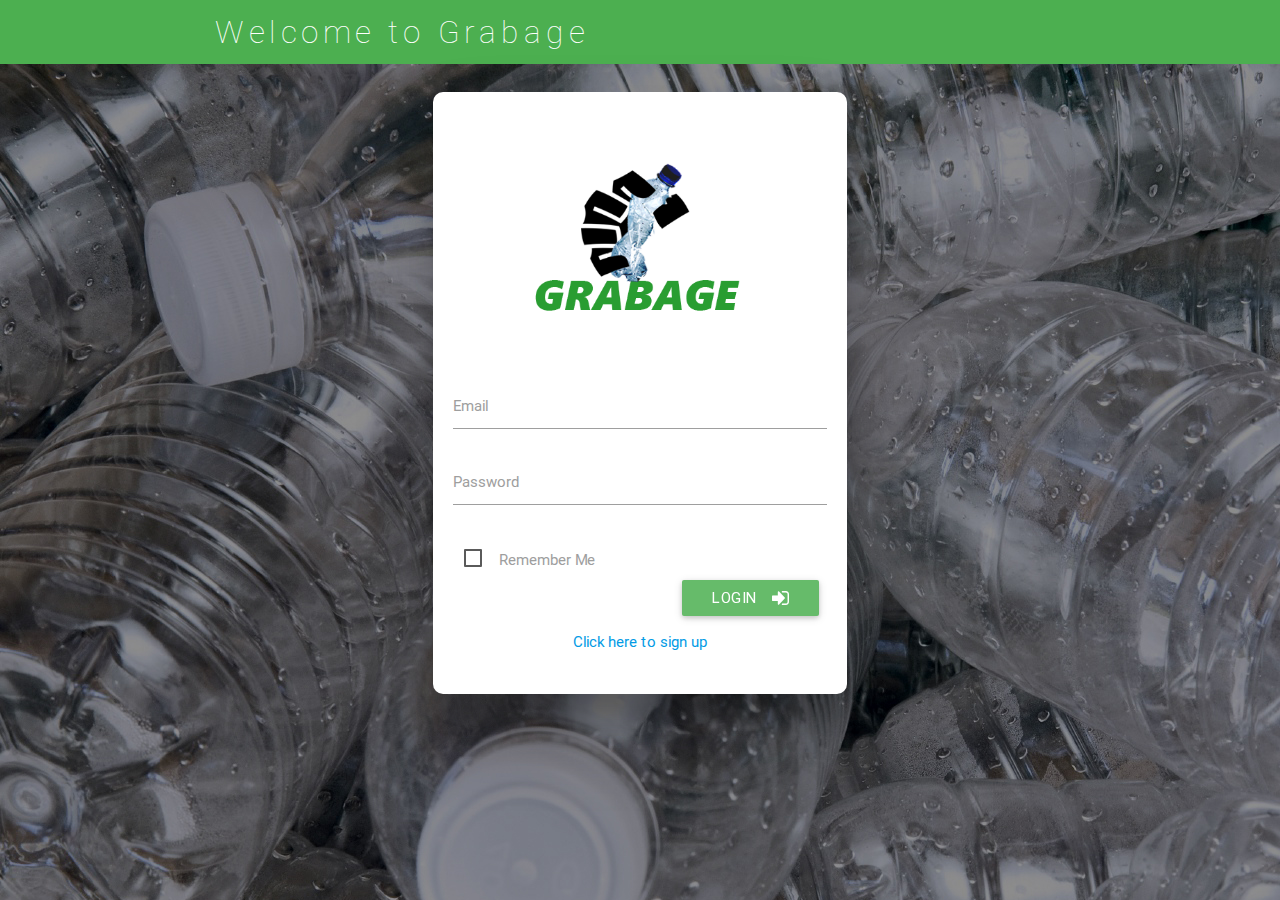
<file: WebContent/index.html>
<!DOCTYPE html>
<html>
<head>
    <meta http-equiv="Content-Type" content="text/html; charset=UTF-8"/>
    <meta name="viewport" content="width=device-width, initial-scale=1, maximum-scale=1.0, user-scalable=no"/>
    <meta name="theme-color" content="#99ff99">
    <title>Grabage - Login</title>

    <!-- CSS  -->
    <link href="min/plugin-min.css" type="text/css" rel="stylesheet">
    <link href="min/custom-min.css" type="text/css" rel="stylesheet">
    <link rel="icon" type="image/png" href="img/Logo.png">
    <style>
        #google 
        {
            width: 130px;
            height: 44px;
            background-image: url(img/google.jpg);
            background-repeat: no-repeat;
            background-size: 100%
        }
        #facebook 
        {
            width: 130px;
            height: 44px;
            background-image: url(img/facebook.jpg);
            background-repeat: no-repeat;
            background-size: 100%
        }
        
        body
        {
            background-image: url(img/BG1.jpg);
        }
        
        .card-panel
        {
            border-radius: 10px;
        }
        
    </style>
    <script>
            $(document).ready(function() {
          $('.modal-trigger').leanModal();
        });
    </script>
</head>
<body style"background-size: 100%; background-color: grey;">
    
    <nav id="nav_f" class="green" role="navigation">
       
        <div class="container">
            <div class="nav-wrapper">
                <a id="logo-container" href="login.html" class="brand-logo">Welcome to Grabage</a>    
                <a href="#" data-activates="nav-mobile" class="button-collapse"><i class="mdi-navigation-menu"></i></a>
            </div>
        </div>
    </nav>
	<div class="container" style="margin-top:20px;">
		
        <div class="row">
            
			<div class="col s12 m6 offset-m3">
       
		<div class="card-panel z-depth-5">
        <center><img src= "img/Logo.png" width="350" height="250" ></center>
            <div class="row">
              <form class="col s12 m12" action="home.html">
                <div class="row">
                    
                  <div class="input-field col s12 m12">
                    <input id="icon_prefix" type="text" class="validate">
                    <label for="icon_prefix">Email</label>
                  </div>

                  <div class="input-field col s12 m12">
                    <input id="icon_conf_password" type="password" class="validate">
                    <label for="icon_password">Password</label>
                  </div>
                    
                <div class="input-field col s12 m12">
                    <input type="checkbox" name="checkb" value="check">
                    <label for="icon_password">Remember Me</label>
                  </div>
                    
                </div>
                <div class="col offset-s7 s7">
                    <button class="btn waves-effect waves-light green lighten-1" type="submit" name="action">Login
                        <i class="fa fa-sign-in right"></i>
                    </button>
                </div>
                <!--div class="col offset-s1 s10">
                    <div class="col offset-s4 s7">
                     <font size=2 color ="green">OR sign up with:</font>
                    </div>
                    <div class="col offset-s1 s12">
                    <button id="facebook" href="https://www.facebook.com/" >
                    </button>
        
                    <button id="google" href="https://www.google.com/">
                    </button>
                    </div>
                </div-->
                <center><a href = "signup.html">Click here to sign up</a></center>
              </form>

            </div><!--row-->



            
          
</div><!--card-->


</div><!--col-->
  </div><!--row-->
	</div>

</body>
    
<!--  Scripts-->
    <script src="min/plugin-min.js"></script>
    <script src="min/custom-min.js"></script>

</html>
</file>
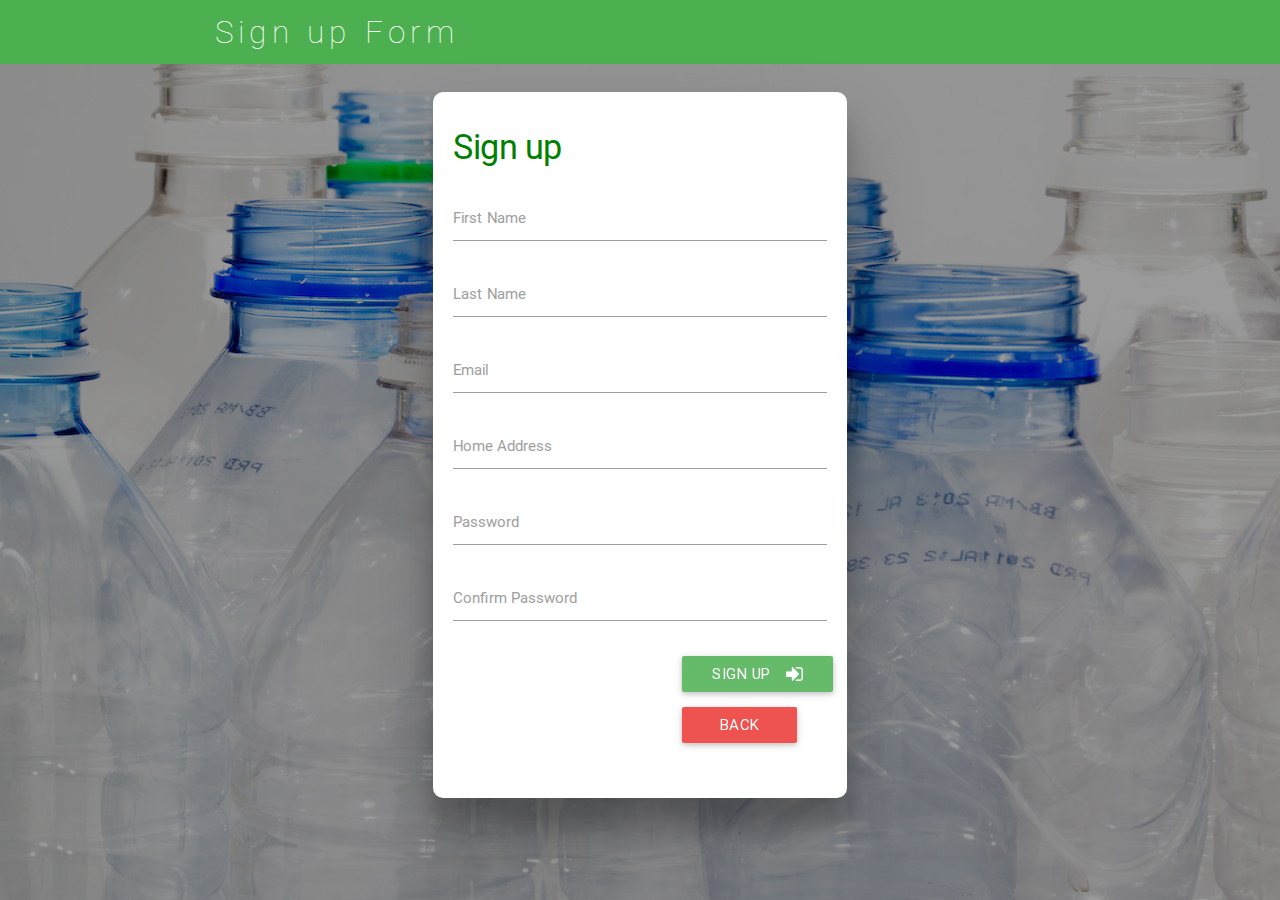
<file: WebContent/signup.html>
<!DOCTYPE html>
<html>
<head>
    <meta http-equiv="Content-Type" content="text/html; charset=UTF-8"/>
    <meta name="viewport" content="width=device-width, initial-scale=1, maximum-scale=1.0, user-scalable=no"/>
    <meta name="theme-color" content="#99ff99">
    <title>Grabage - Sign up</title>

    <!-- CSS  -->
    <link href="min/plugin-min.css" type="text/css" rel="stylesheet">
    <link href="min/custom-min.css" type="text/css" rel="stylesheet">
    <link rel="icon" type="image/png" href="img/Logo.png">
    <style>
        #google 
        {
            width: 130px;
            height: 44px;
            background-image: url(img/google.jpg);
            background-repeat: no-repeat;
            background-size: 100%
        }
        #facebook 
        {
            width: 130px;
            height: 44px;
            background-image: url(img/facebook.jpg);
            background-repeat: no-repeat;
            background-size: 100%
        }
        body
        {
            background-image: url(img/BG2.jpg);
        }
        .card-panel
        {
            border-radius: 10px;
        }
    </style>
</head>
<body style"background-size: 100%; background-color: grey;">
    <nav id="nav_f" class="green" role="navigation">
        <div class="container">
            <div class="nav-wrapper">
                <a id="logo-container" href="index.html" class="brand-logo"> Sign up Form</a>

                
                <a href="#" data-activates="nav-mobile" class="button-collapse"><i class="mdi-navigation-menu"></i></a>
            </div>
        </div>
    </nav>
	<div class="container" style="margin-top:20px;">
		<div class="row">
			<div class="col s12 m6 offset-m3">
			
			
		<div class="card-panel z-depth-5">
		<h4 class="left"><font color="green">Sign up</font> </h4>	 
            <div class="row">
              <form class="col s12 m12">
                <div class="row">
                  <div class="input-field col s12 m12">
                    <input id="icon_prefix" type="text" class="validate">
                    <label for="fname">First Name</label>
                  </div>
                    
                  <div class="input-field col s12 m12">
                    <input id="icon_prefix" type="text" class="validate">
                    <label for="lname">Last Name</label>
                  </div>

                  <div class="input-field col s12 m12">
                    <input id="icon_email" type="email" class="validate">
                    <label for="email">Email</label>
                  </div>
                    
                  <div class="input-field col s12 m12">
                    <input id="icon_email" type="text" class="validate">
                    <label for="address">Home Address</label>
                  </div>

                  <div class="input-field col s12 m12">
                    <input id="icon_password" type="password" class="validate">
                    <label for="icon_password">Password</label>
                  </div>
                  <div class="input-field col s12 m12">
                    <input id="icon_conf_password" type="password" class="validate">
                    <label for="icon_password">Confirm Password</label>
                  </div>
                    
                </div>
                <div class="col offset-s7 s7">
                    <button class="btn waves-effect waves-light green lighten-1" type="submit" name="action">Sign Up
                        <i class="fa fa-sign-in right"></i>
                    </button>
                    <button class="btn waves-effect waves-light red lighten-1" type="submit" name="action">Back
                        <i class="fa right"></i>
                    </button>
                </div>
                <!--div class="col offset-s1 s10">
                    <div class="col offset-s4 s7">
                     <font size=2 color ="green">OR sign up with:</font>
                    </div>
                    <div class="col offset-s1 s12">
                    <button id="facebook" href="https://www.facebook.com/" >
                    </button>
        
                    <button id="google" href="https://www.google.com/">
                    </button>
                    </div>
                </div-->
              </form>

            </div><!--row-->
          
</div><!--card-->


</div><!--col-->
  </div><!--row-->
	</div>

</body>
    
<!--  Scripts-->
    <script src="min/plugin-min.js"></script>
    <script src="min/custom-min.js"></script>

</html>
</file>
<file: WebContent/min/custom-min.css>
.default_color{background-color:#795548 !important}.default_color_text{color:#795548 !important}.icon-block{padding:0
15px}#intro,#work,#team{padding-top:4rem}#index-banner{min-height:632px;max-height:864px;position:relative;background-color:#795548}#nav_f{box-shadow:none !important;-webkit-box-shadow:none !important}.text_h{padding:15% 0;font-size:6.0em;font-weight:100;color:white}.brand-logo{position:absolute;color:#fff;display:inline-block;font-size:1.1rem;font-style:normal;font-weight:100;padding:0;letter-spacing:5px}.text_h2{font-weight:100;margin-bottom:4%;line-height:4.5rem}.span_h2{font-weight:300;color:#795548}.text_b{color:#795548}.in{font-weight:400 !important;font-style:normal !important}.promo
i{color:#795548;font-size:7rem;display:block}.card-content
a{color:#795548}.card-content a:hover{color:#795548}#work,#team{background:rgb(247,247,247)}.text_pink{color:#EF9A9A}nav ul
a{font-size:1.2rem;color:#FFF;letter-spacing:2px;display:block;font-weight:300;padding:0px
15px}.cd-headline.type .cd-words-wrapper{vertical-align:top;overflow:hidden}.cd-headline.type .cd-words-wrapper::after{content:'';position:absolute;right:0;top:50%;bottom:auto;-webkit-transform:translateY(-50%);-moz-transform:translateY(-50%);-ms-transform:translateY(-50%);-o-transform:translateY(-50%);transform:translateY(-50%);height:90%;width:1px;background-color:#aebcb9}.cd-headline.type .cd-words-wrapper.waiting::after{-webkit-animation:cd-pulse 1s infinite;-moz-animation:cd-pulse 1s infinite;animation:cd-pulse 1s infinite}.cd-headline.type .cd-words-wrapper.selected{background-color:#FFF}.cd-headline.type .cd-words-wrapper.selected::after{visibility:hidden}.cd-headline.type .cd-words-wrapper.selected
b{color:#795548}.cd-headline.type
b{visibility:hidden}.cd-headline.type b.is-visible{visibility:visible}.cd-headline.type
i{position:absolute;visibility:hidden}.cd-headline.type
i.in{position:relative;visibility:visible}@-webkit-keyframes cd-pulse{0%{-webkit-transform:translateY(-50%) scale(1);opacity:1}40%{-webkit-transform:translateY(-50%) scale(0.9);opacity:0}100%{-webkit-transform:translateY(-50%) scale(0);opacity:0}}@-moz-keyframes cd-pulse{0%{-moz-transform:translateY(-50%) scale(1);opacity:1}40%{-moz-transform:translateY(-50%) scale(0.9);opacity:0}100%{-moz-transform:translateY(-50%) scale(0);opacity:0}}@keyframes cd-pulse{0%{-webkit-transform:translateY(-50%) scale(1);-moz-transform:translateY(-50%) scale(1);-ms-transform:translateY(-50%) scale(1);-o-transform:translateY(-50%) scale(1);transform:translateY(-50%) scale(1);opacity:1}40%{-webkit-transform:translateY(-50%) scale(0.9);-moz-transform:translateY(-50%) scale(0.9);-ms-transform:translateY(-50%) scale(0.9);-o-transform:translateY(-50%) scale(0.9);transform:translateY(-50%) scale(0.9);opacity:0}100%{-webkit-transform:translateY(-50%) scale(0);-moz-transform:translateY(-50%) scale(0);-ms-transform:translateY(-50%) scale(0);-o-transform:translateY(-50%) scale(0);transform:translateY(-50%) scale(0);opacity:0}}#preloader{position:fixed;top:0;left:0;right:0;bottom:0;background-color:#fff;z-index:1200}#status{width:200px;height:200px;position:absolute;left:50%;top:50%;background-image:url(/img/status.gif);background-repeat:no-repeat;background-position:center;margin:-100px 0 0 -100px}@media only screen and (max-width: 480px){.text_h{padding:4% 0;font-size:5em;font-weight:100;color:white}}input,textarea{border-bottom:1px solid #fff}nav a.button-collapse{left:-25px}.card-avatar .waves-effect{text-align:center;margin-top:20px}.card-avatar
img{height:150px;width:150px;border-radius:75px}.card-avatar .card-content{text-align:center}.card .card-content
p{margin:15px
0px}.card-avatar .card-content
i{font-size:1.5rem}.card-avatar .card-content .card-title{line-height:30px !important}.parallax-container{max-height:400px}footer.page-footer{margin-top:0px !important}
</file>
